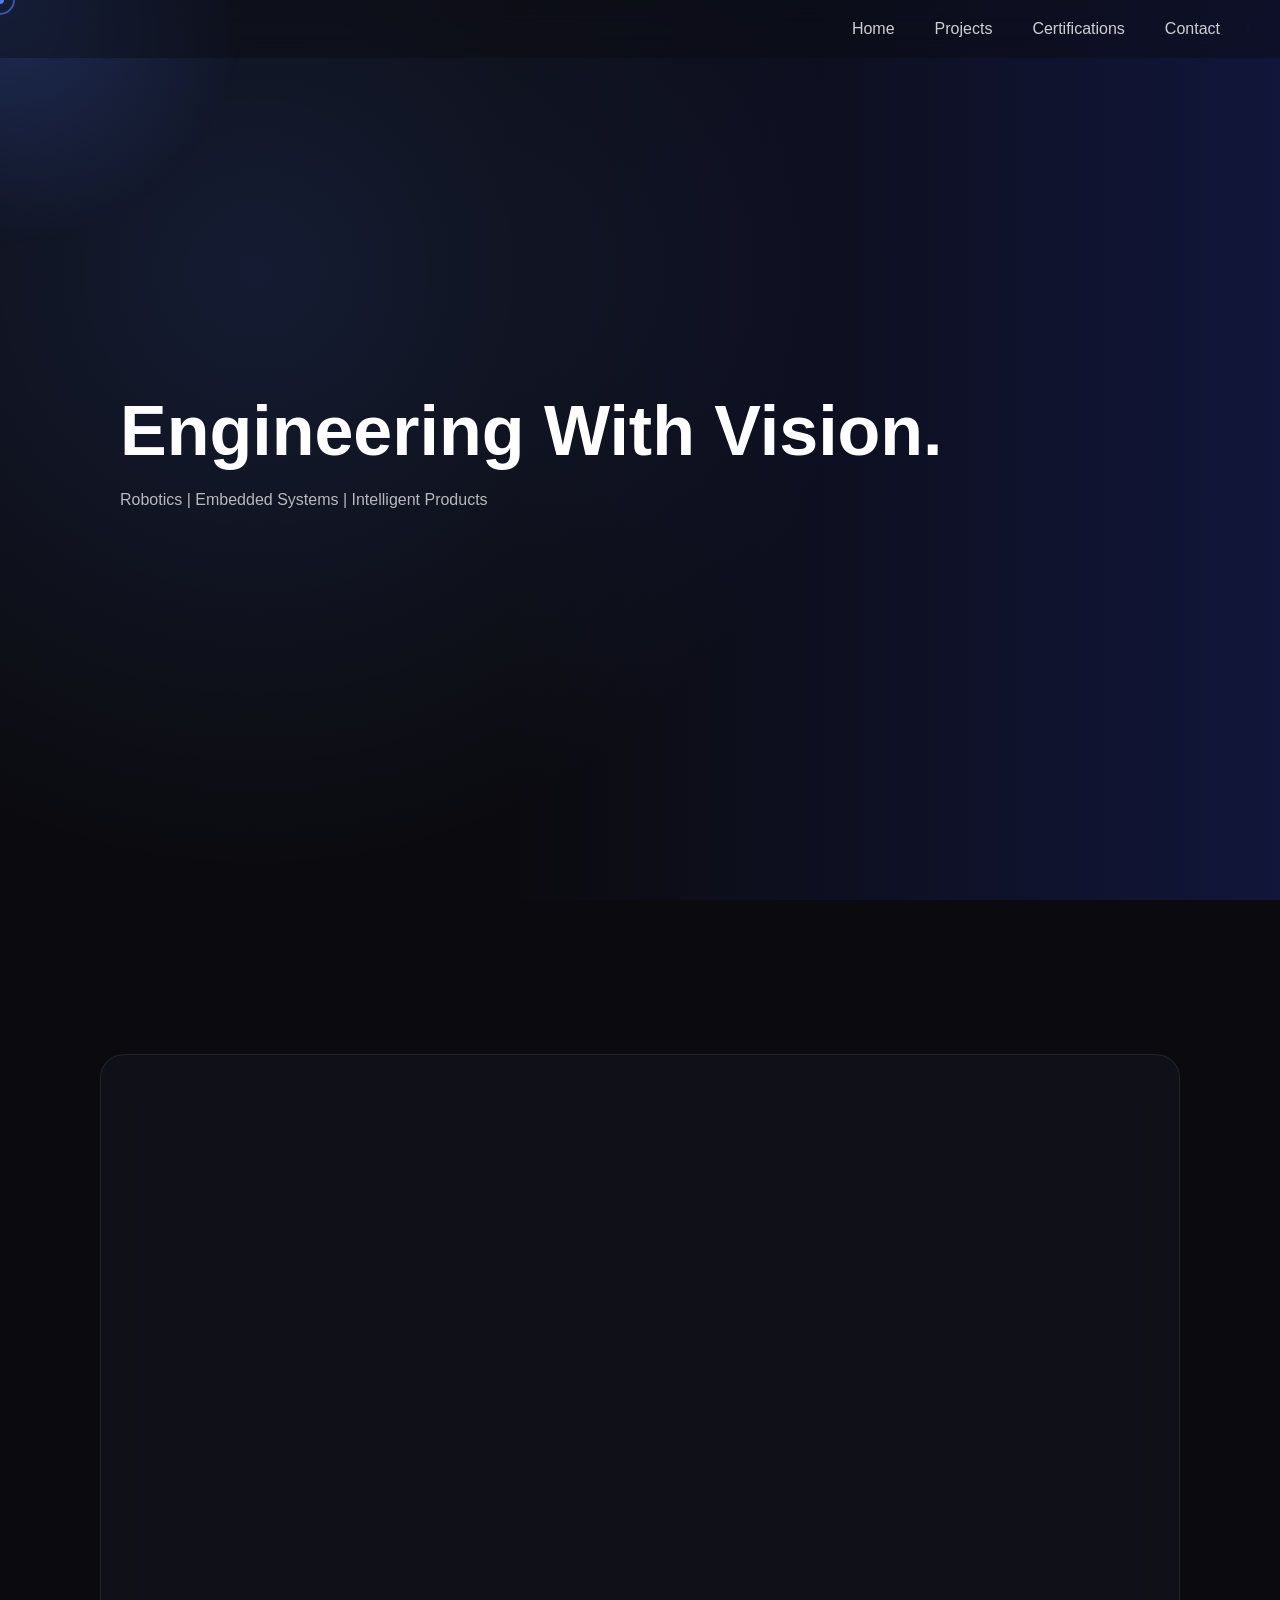
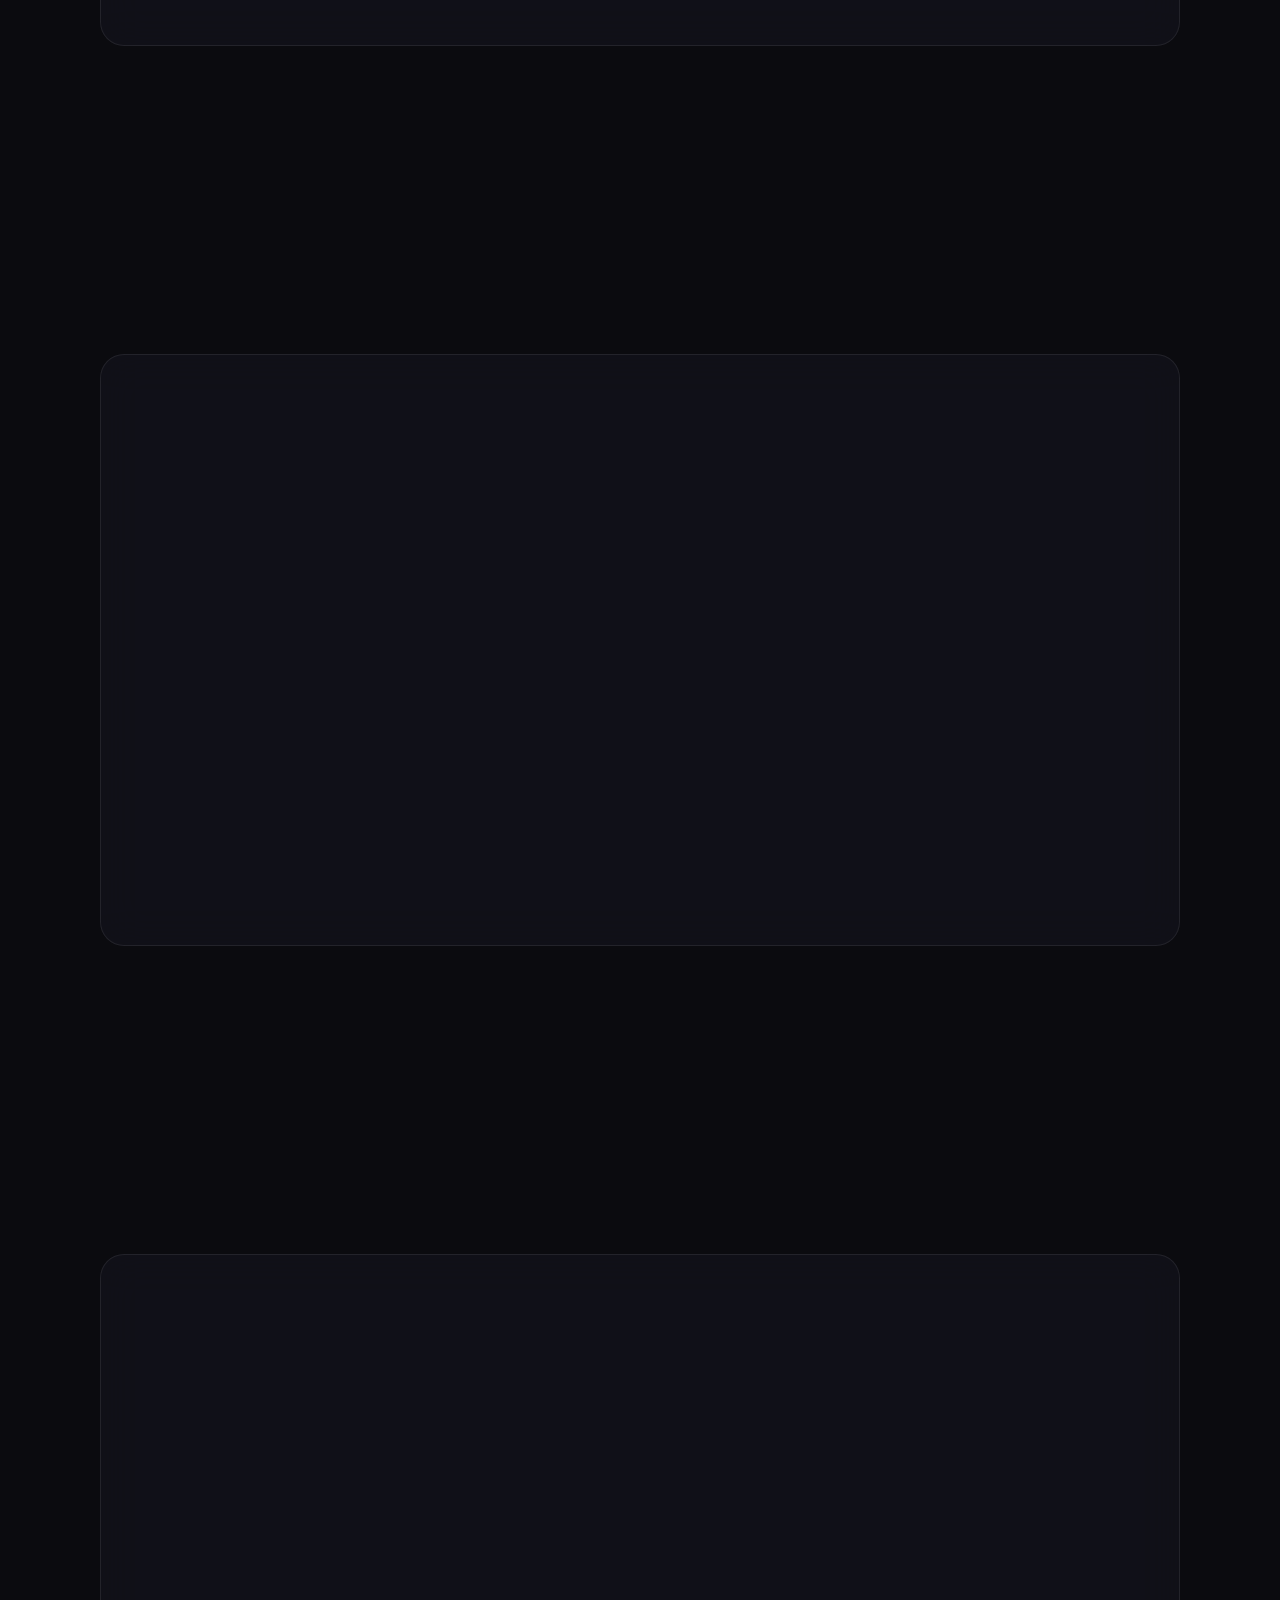
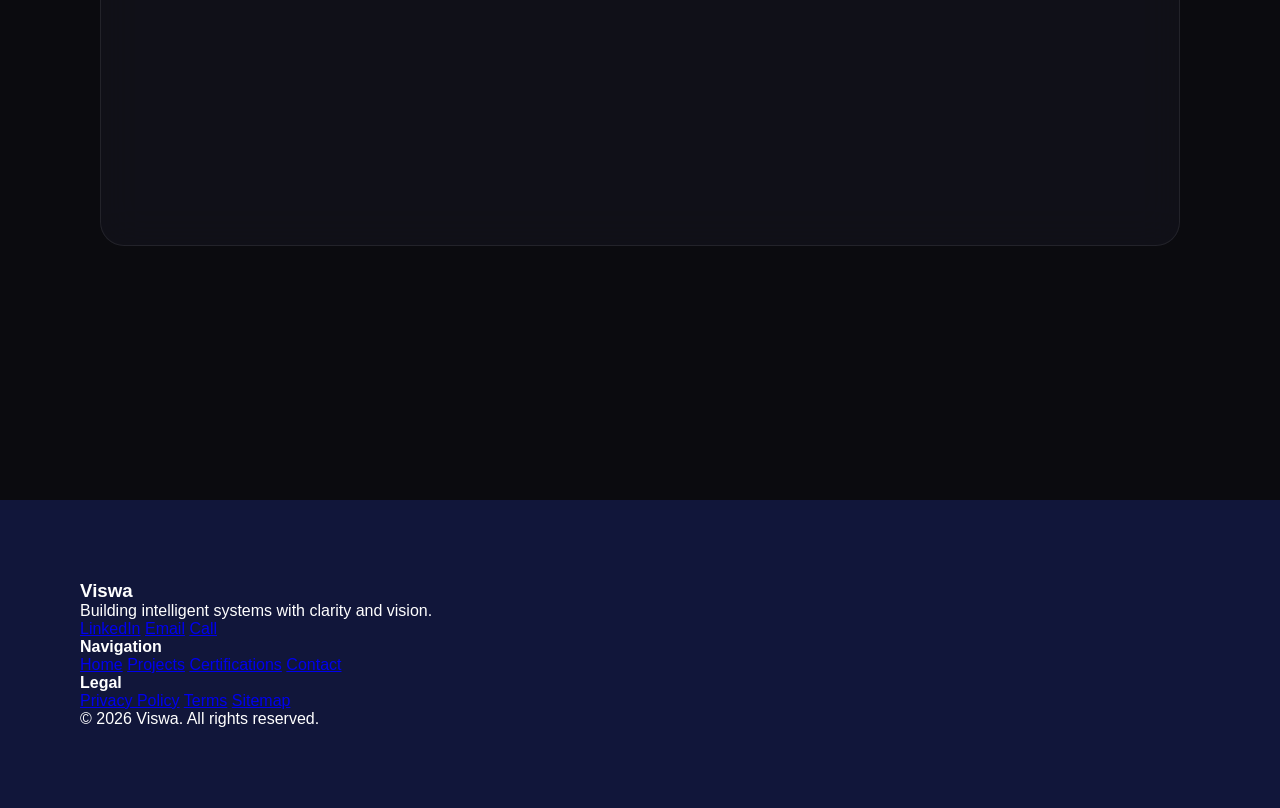
<file: index.html>
<!DOCTYPE html>
<html>
<head>
  <meta charset="UTF-8">
  <title>Viswa | Engineering Momentum</title>
  <meta name="viewport" content="width=device-width, initial-scale=1.0">
  <link rel="stylesheet" href="style.css">
</head>
<body>
<!-- Mouse Glow -->
<div class="mouse-glow"></div>

<!-- Custom Cursor -->
<div class="cursor-dot"></div>
<div class="cursor-outline"></div>

  <!-- Navbar -->
  <nav>
    <ul>
      <li><a href="index.html" class="btn">Home</a></li>
      <li><a href="projects.html" class="btn">Projects</a></li>
      <li><a href="certifications.html" class="btn">Certifications</a></li>
      <li><a href="contact.html" class="btn">Contact</a></li>
    </ul>
  </nav>

  <!-- HERO -->
  <section class="hero">
    <div class="hero-content">
      <h1>Engineering With Vision.</h1>
      <p>Robotics | Embedded Systems | Intelligent Products</p>
    </div>
  </section>

  <!-- PANEL 1 -->
  <section class="panel">
    <div class="panel-inner">
      <div class="panel-image">
        <img src="pic-1.jpeg" alt="Project 1">
      </div>
      <div class="panel-text">
        <h2>Precision in Motion</h2>
        <p>
          Engineering systems that adapt, respond and perform under pressure.
        </p>
      </div>
    </div>
  </section>

  <!-- PANEL 2 -->
  <section class="panel">
    <div class="panel-inner reverse">
      <div class="panel-image">
        <img src="pic-2.jpeg" alt="Project 2">
      </div>
      <div class="panel-text">
        <h2>Embedded Intelligence</h2>
        <p>
          Hardware meets control theory and intelligent decision systems.
        </p>
      </div>
    </div>
  </section>

  <!-- PANEL 3 -->
  <section class="panel">
    <div class="panel-inner">
      <div class="panel-image">
        <img src="pic-3.jpeg" alt="Project 3">
      </div>
      <div class="panel-text">
        <h2>Digital Exploration</h2>
        <p>
          Exploring Unreal Engine, AI systems and performance-driven design.
        </p>
      </div>
    </div>
  </section>

  <!-- FOOTER -->
  <footer class="footer">
    <div class="footer-container">

      <div>
        <h3>Viswa</h3>
        <p>Building intelligent systems with clarity and vision.</p>

        <div class="social-links">
          <a href="https://www.linkedin.com/in/viswa-ks-729786322" target="_blank">LinkedIn</a>
          <a href="mailto:viswaks06@gmail.com">Email</a>
          <a href="tel:+917760443513">Call</a>
        </div>
      </div>

      <div>
        <h4>Navigation</h4>
        <a href="index.html">Home</a>
        <a href="projects.html">Projects</a>
        <a href="certifications.html">Certifications</a>
        <a href="contact.html">Contact</a>
      </div>

      <div>
        <h4>Legal</h4>
        <a href="#">Privacy Policy</a>
        <a href="#">Terms</a>
        <a href="#">Sitemap</a>
      </div>

    </div>

    <div class="footer-bottom">
      © 2026 Viswa. All rights reserved.
    </div>
  </footer>

  <script src="script.js"></script>
</body>
</html>
</file>
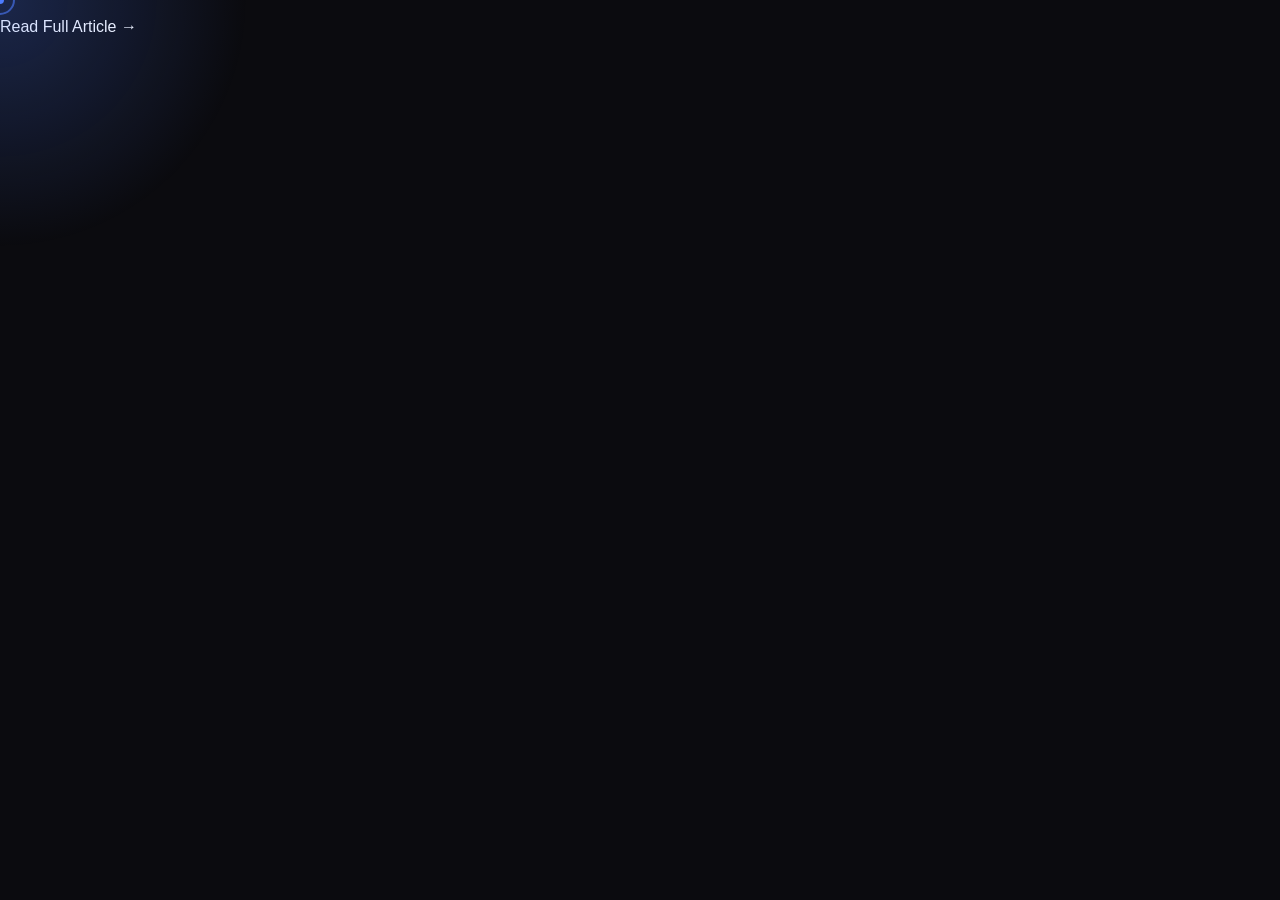
<file: article.html>
<!DOCTYPE html>
<html>
<head>
  <title>Article</title>
  <link rel="stylesheet" href="style.css">
</head>
<body>
<!-- Mouse Glow -->
<div class="mouse-glow"></div>

<!-- Custom Cursor -->
<div class="cursor-dot"></div>
<div class="cursor-outline"></div>

  <div class="article-page">
    <img id="article-image">
    <h1 id="article-title"></h1>
    <p id="article-description"></p>
    <a id="article-link" target="_blank">Read Full Article →</a>
  </div>

  <script>
    const articles = JSON.parse(localStorage.getItem("articles"));
    const index = localStorage.getItem("selectedArticle");
    const article = articles[index];

    document.getElementById("article-image").src = article.urlToImage || '';
    document.getElementById("article-title").innerText = article.title;
    document.getElementById("article-description").innerText = article.description;
    document.getElementById("article-link").href = article.url;
  </script>

</body>
</html>
</file>
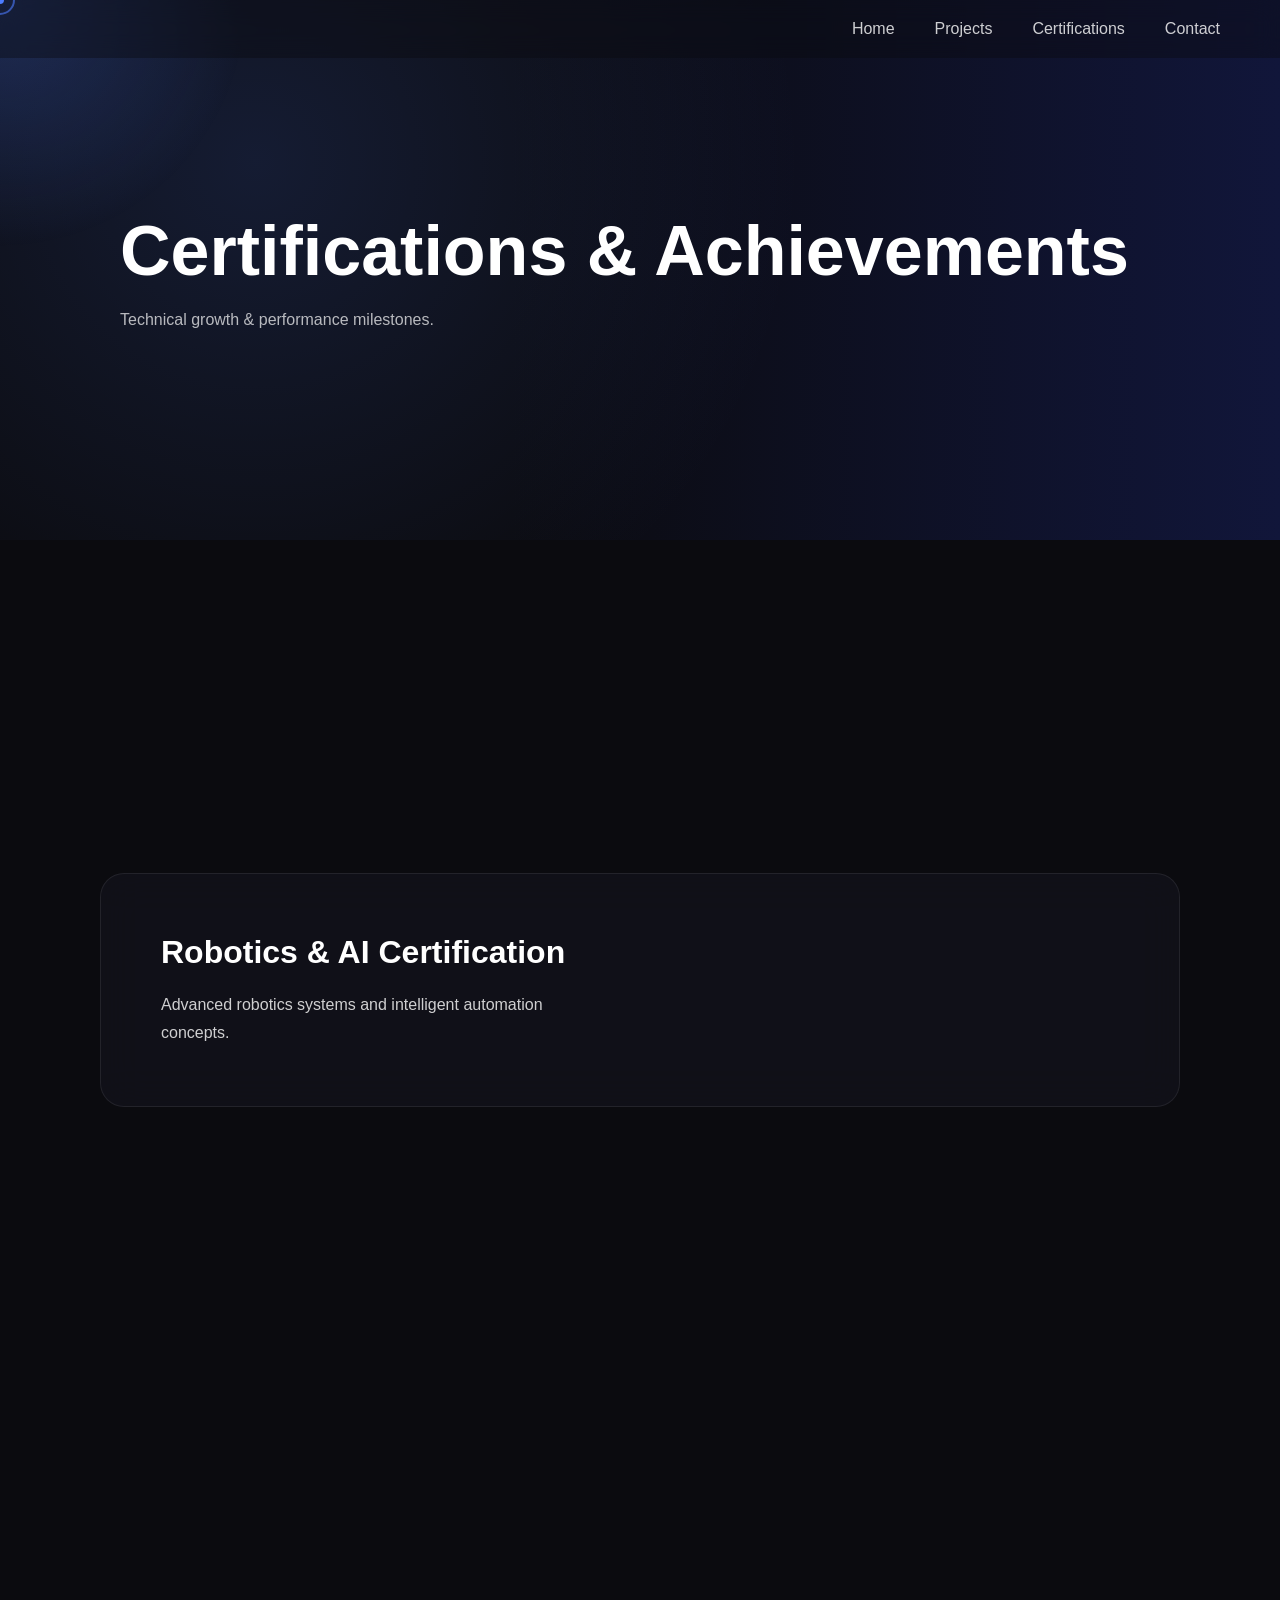
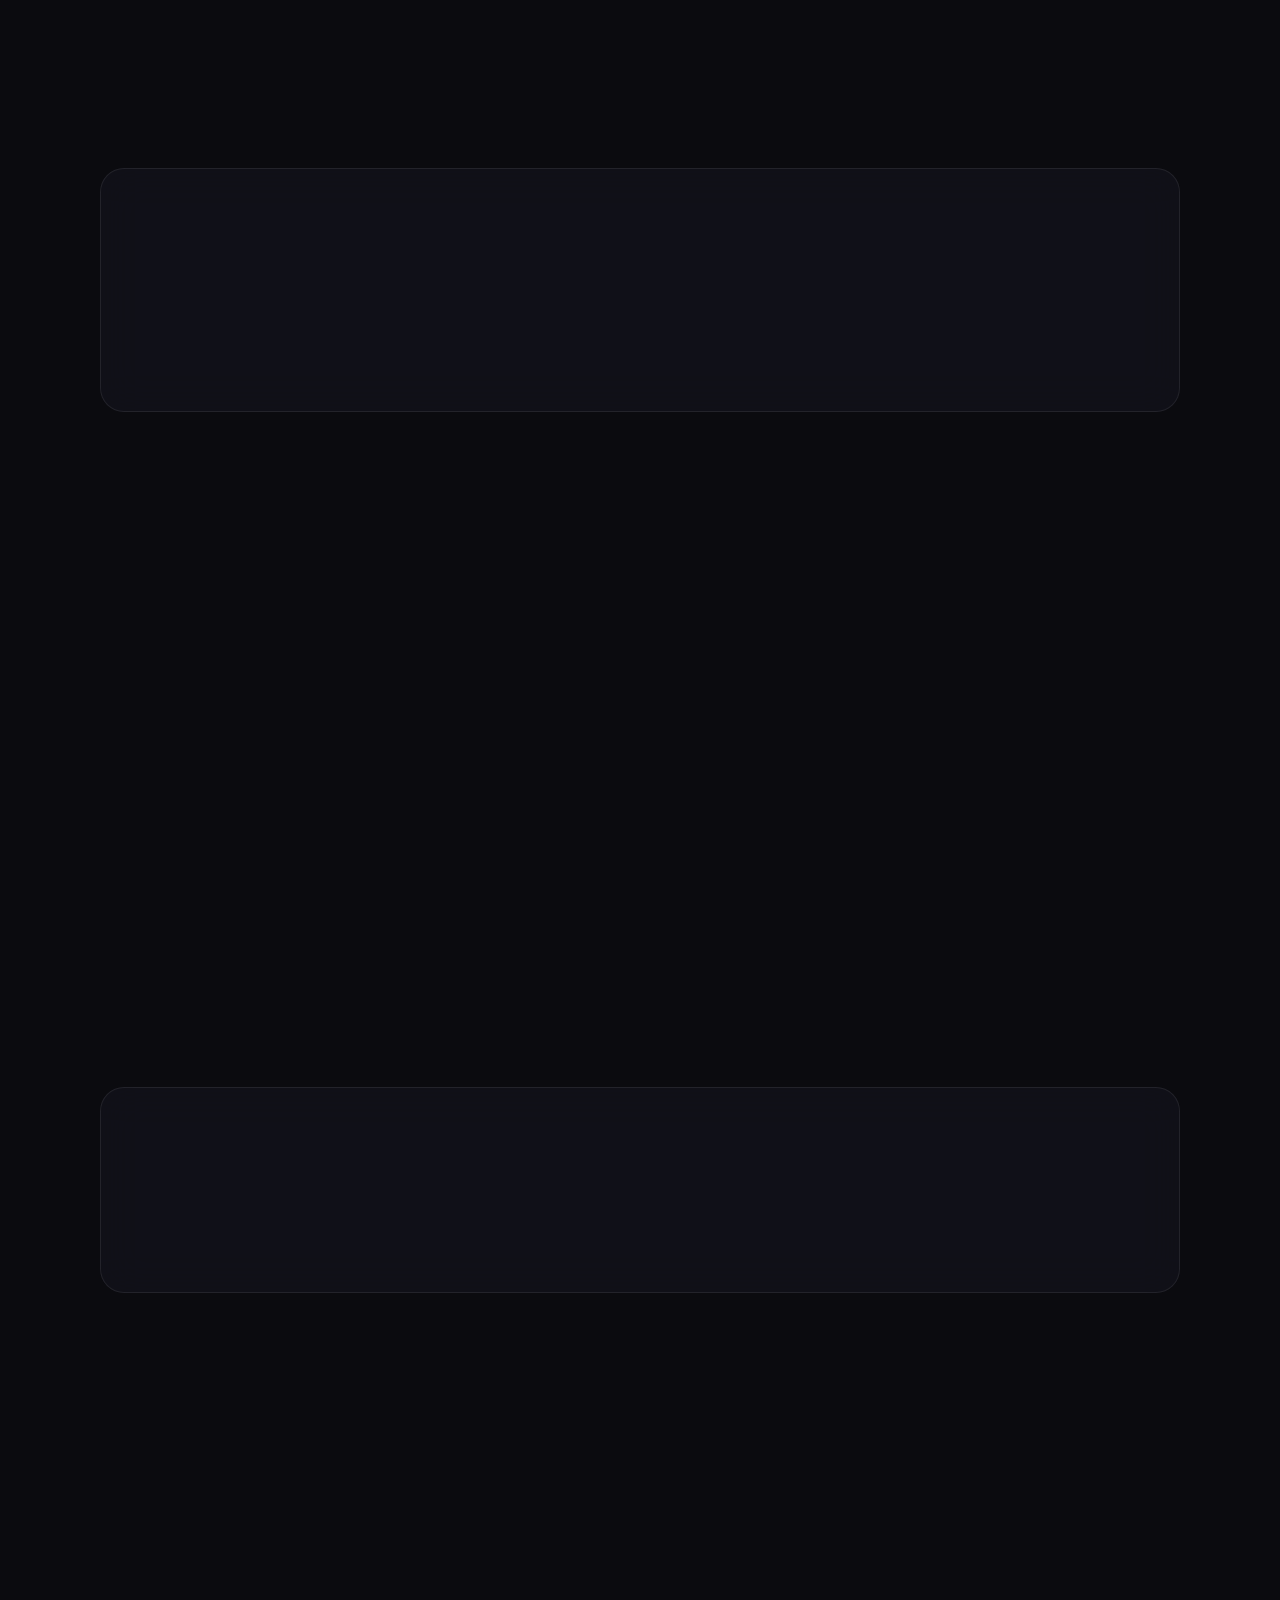
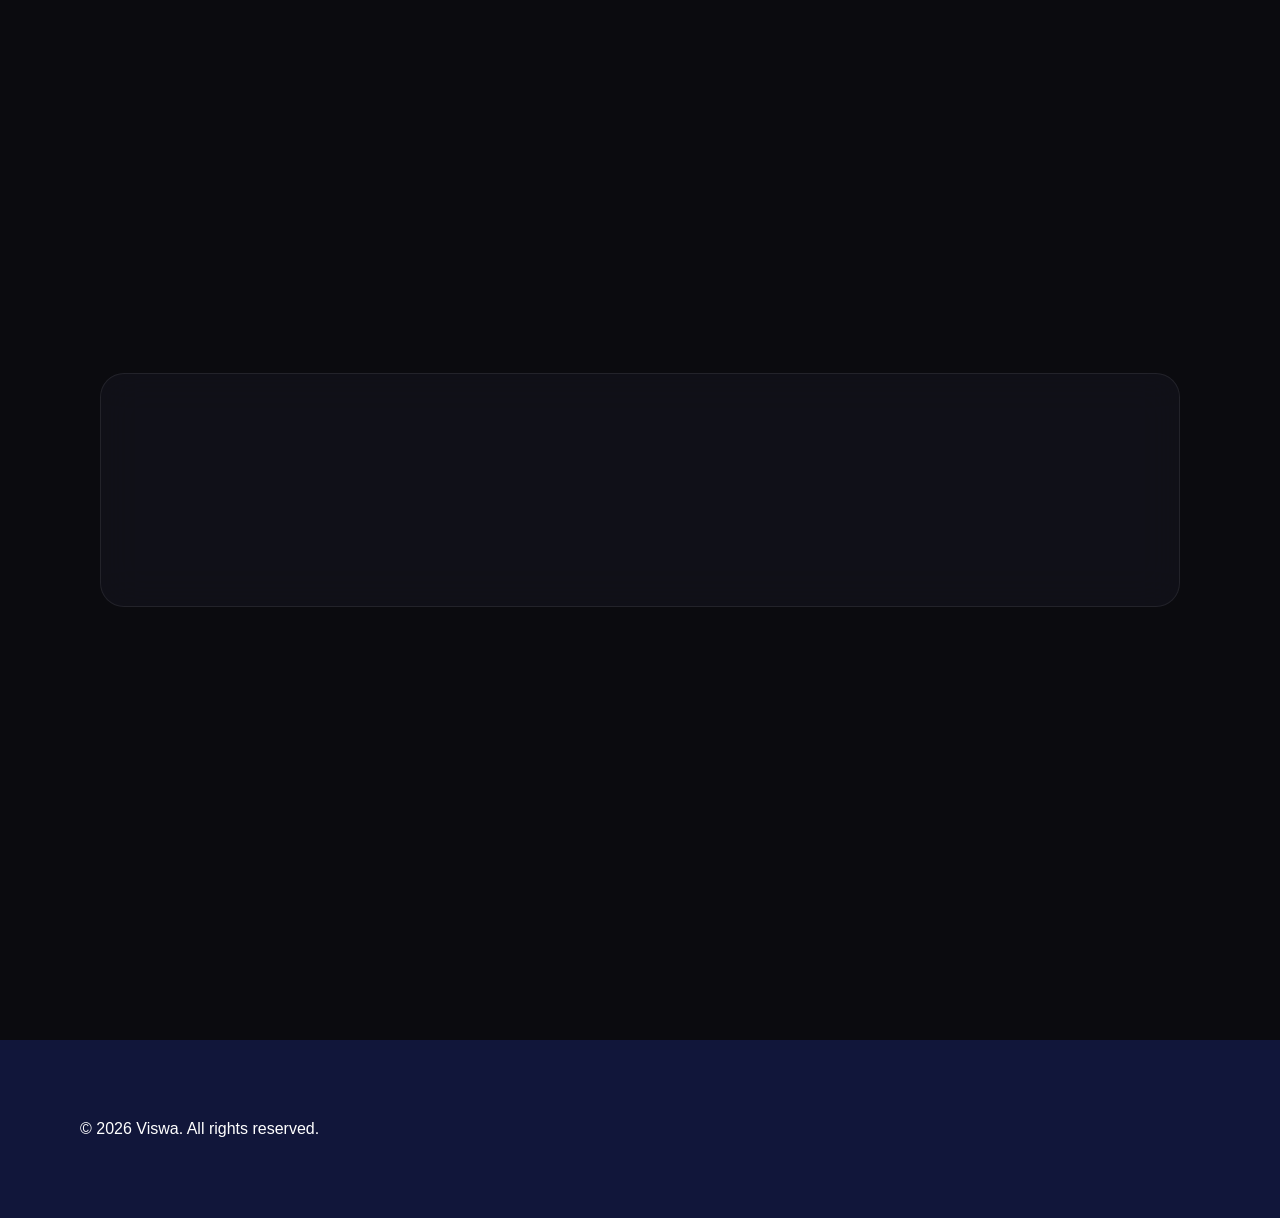
<file: certifications.html>
<!DOCTYPE html>
<html>
<head>
  <meta charset="UTF-8">
  <title>Viswa | Certifications</title>
  <meta name="viewport" content="width=device-width, initial-scale=1.0">
  <link rel="stylesheet" href="style.css">
</head>
<body>

<div class="mouse-glow"></div>
<div class="cursor-dot"></div>
<div class="cursor-outline"></div>

<nav>
  <ul>
    <li><a href="index.html">Home</a></li>
    <li><a href="projects.html">Projects</a></li>
    <li><a href="certifications.html">Certifications</a></li>
    <li><a href="contact.html">Contact</a></li>
  </ul>
</nav>

<section class="hero" style="height:60vh;">
  <div>
    <h1>Certifications & Achievements</h1>
    <p>Technical growth & performance milestones.</p>
  </div>
</section>

<section class="panel">
  <div class="panel-inner">
    <div class="panel-text">
      <h2>Robotics & AI Certification</h2>
      <p>Advanced robotics systems and intelligent automation concepts.</p>
    </div>
  </div>
</section>

<section class="panel">
  <div class="panel-inner">
    <div class="panel-text">
      <h2>Embedded Systems Workshop</h2>
      <p>Hands-on microcontroller design and hardware integration.</p>
    </div>
  </div>
</section>

<section class="panel">
  <div class="panel-inner">
    <div class="panel-text">
      <h2>Hackathon Finalist</h2>
      <p>Built an intelligent rehabilitation monitoring device.</p>
    </div>
  </div>
</section>

<section class="panel">
  <div class="panel-inner">
    <div class="panel-text">
      <h2>Sports Achievement</h2>
      <p>Mountain rally cycling participation and regional championship recognition.</p>
    </div>
  </div>
</section>

<footer class="footer">
  <div class="footer-bottom">
    © 2026 Viswa. All rights reserved.
  </div>
</footer>

<script src="script.js"></script>
</body>
</html>
</file>
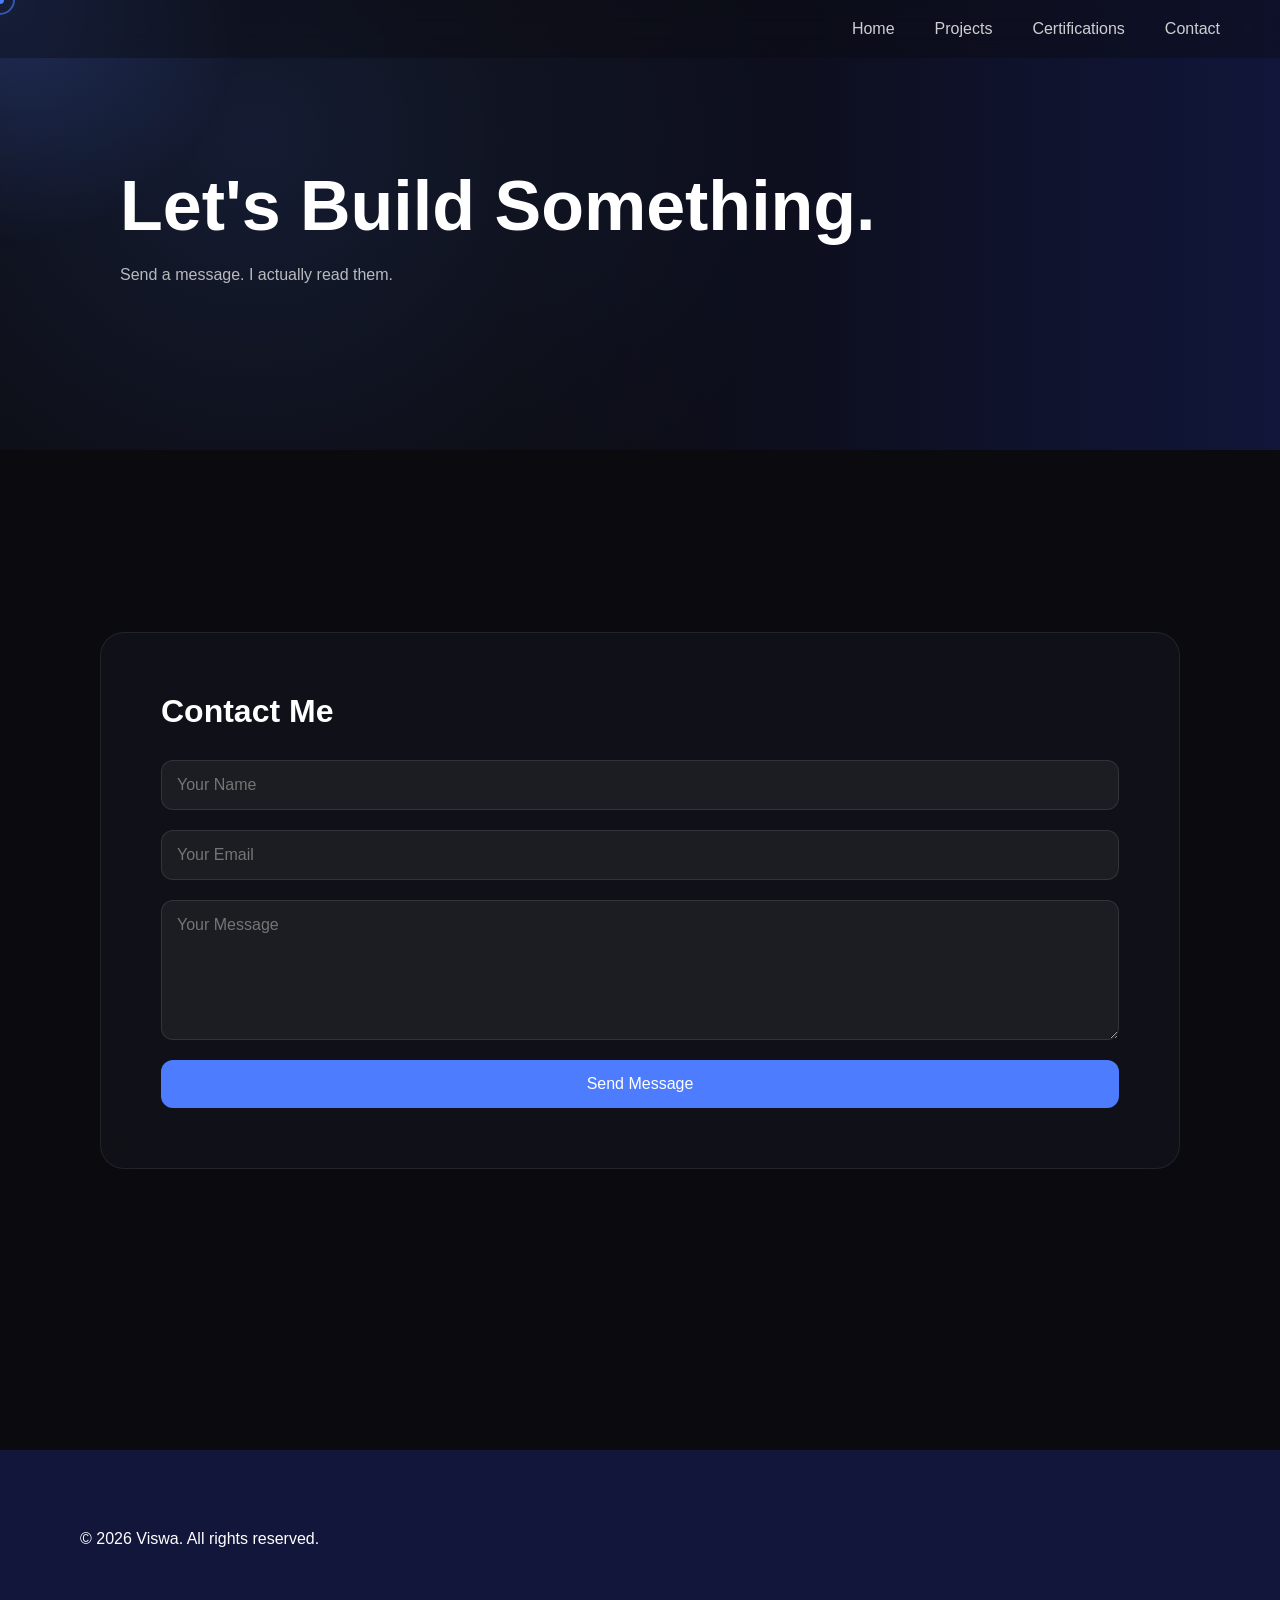
<file: contact.html>
<!DOCTYPE html>
<html>
<head>
  <meta charset="UTF-8">
  <title>Viswa | Contact</title>
  <meta name="viewport" content="width=device-width, initial-scale=1.0">
  <link rel="stylesheet" href="style.css">
</head>
<body>

<div class="mouse-glow"></div>
<div class="cursor-dot"></div>
<div class="cursor-outline"></div>

<nav>
  <ul>
    <li><a href="index.html">Home</a></li>
    <li><a href="projects.html">Projects</a></li>
    <li><a href="certifications.html">Certifications</a></li>
    <li><a href="contact.html">Contact</a></li>
  </ul>
</nav>

<section class="hero" style="height:50vh;">
  <div>
    <h1>Let's Build Something.</h1>
    <p>Send a message. I actually read them.</p>
  </div>
</section>

<section class="panel">
  <div class="panel-inner">
    <div class="panel-text" style="width:100%;">
      <h2>Contact Me</h2>

      <form action="https://formspree.io/f/maqdbgwl" method="POST" class="contact-form">
        
        <!-- Prevent spam -->
        <input type="hidden" name="_captcha" value="false">

        <input type="text" name="name" placeholder="Your Name" required>
        
        <input type="email" name="email" placeholder="Your Email" required>
        
        <textarea name="message" placeholder="Your Message" rows="6" required></textarea>

        <button type="submit">Send Message</button>

      </form>
    </div>
  </div>
</section>

<footer class="footer">
  <div class="footer-bottom">
    © 2026 Viswa. All rights reserved.
  </div>
</footer>

<script src="script.js"></script>
</body>
</html>
</file>
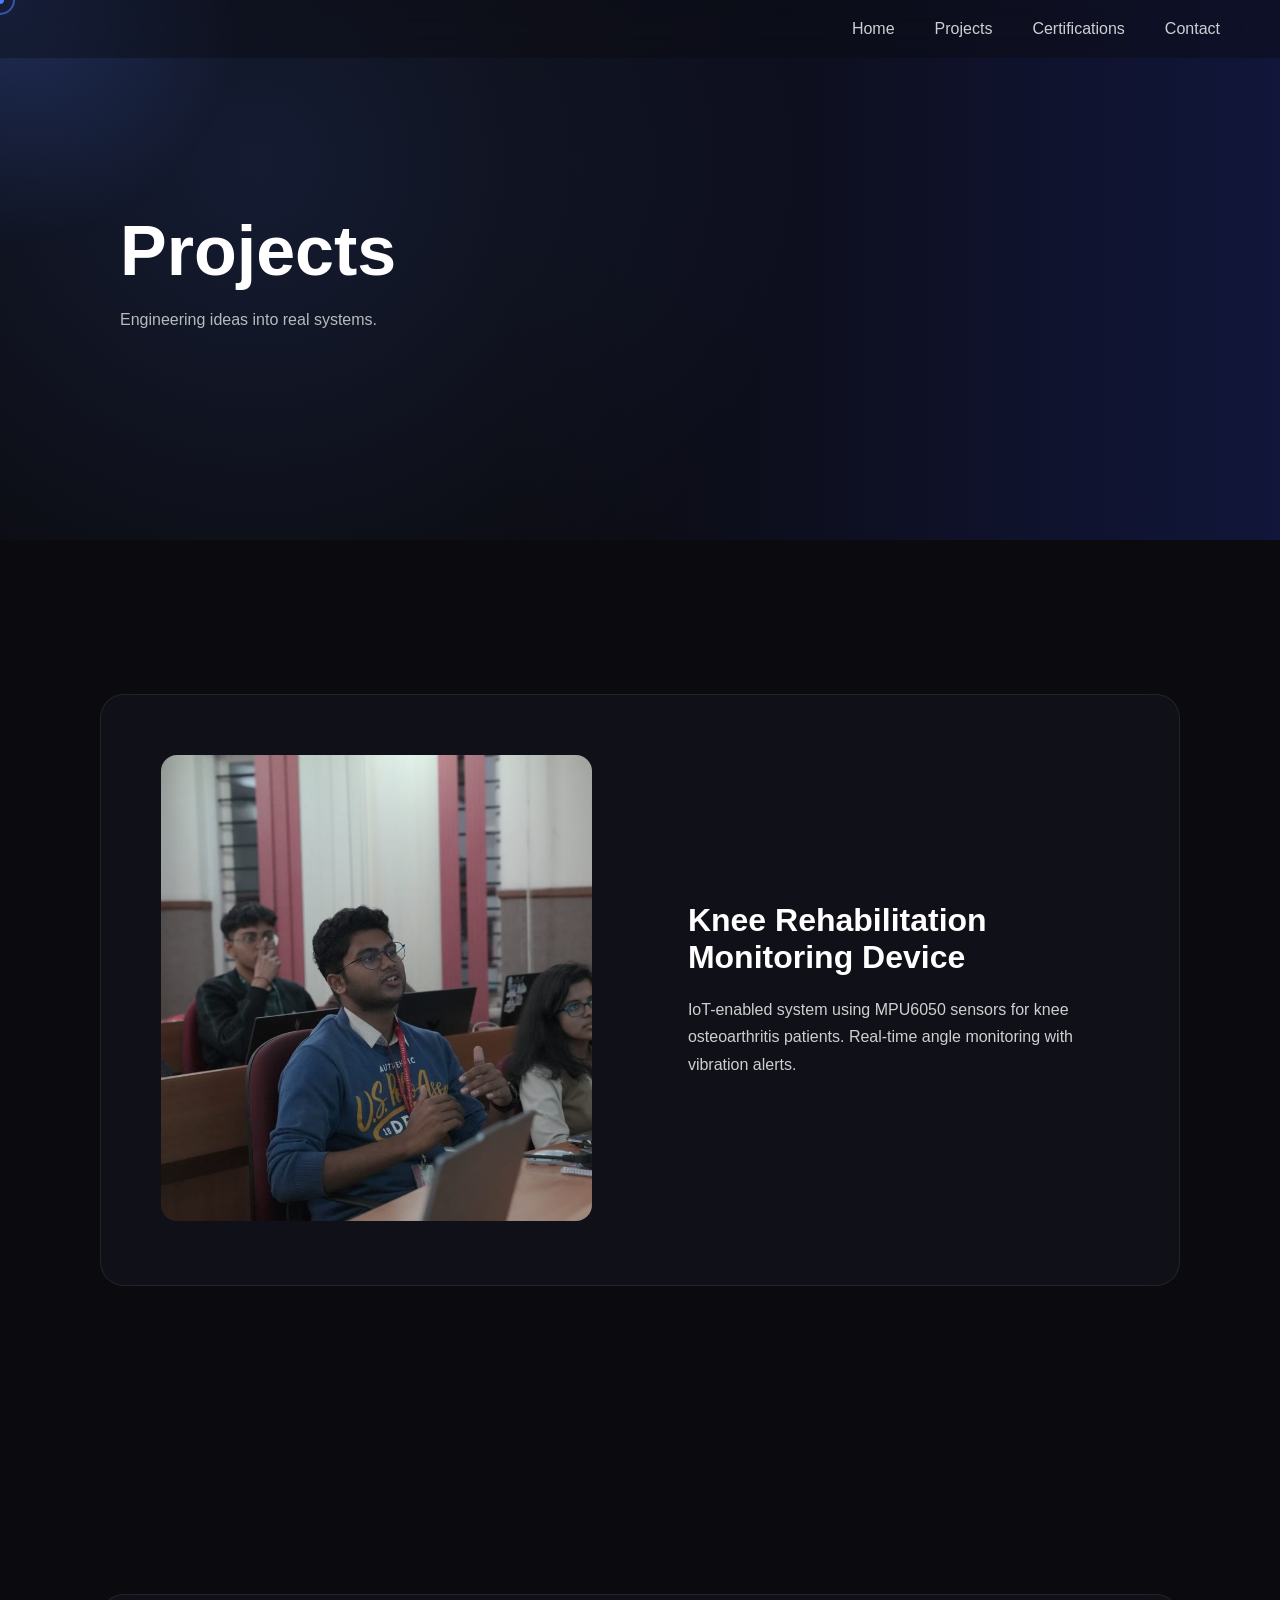
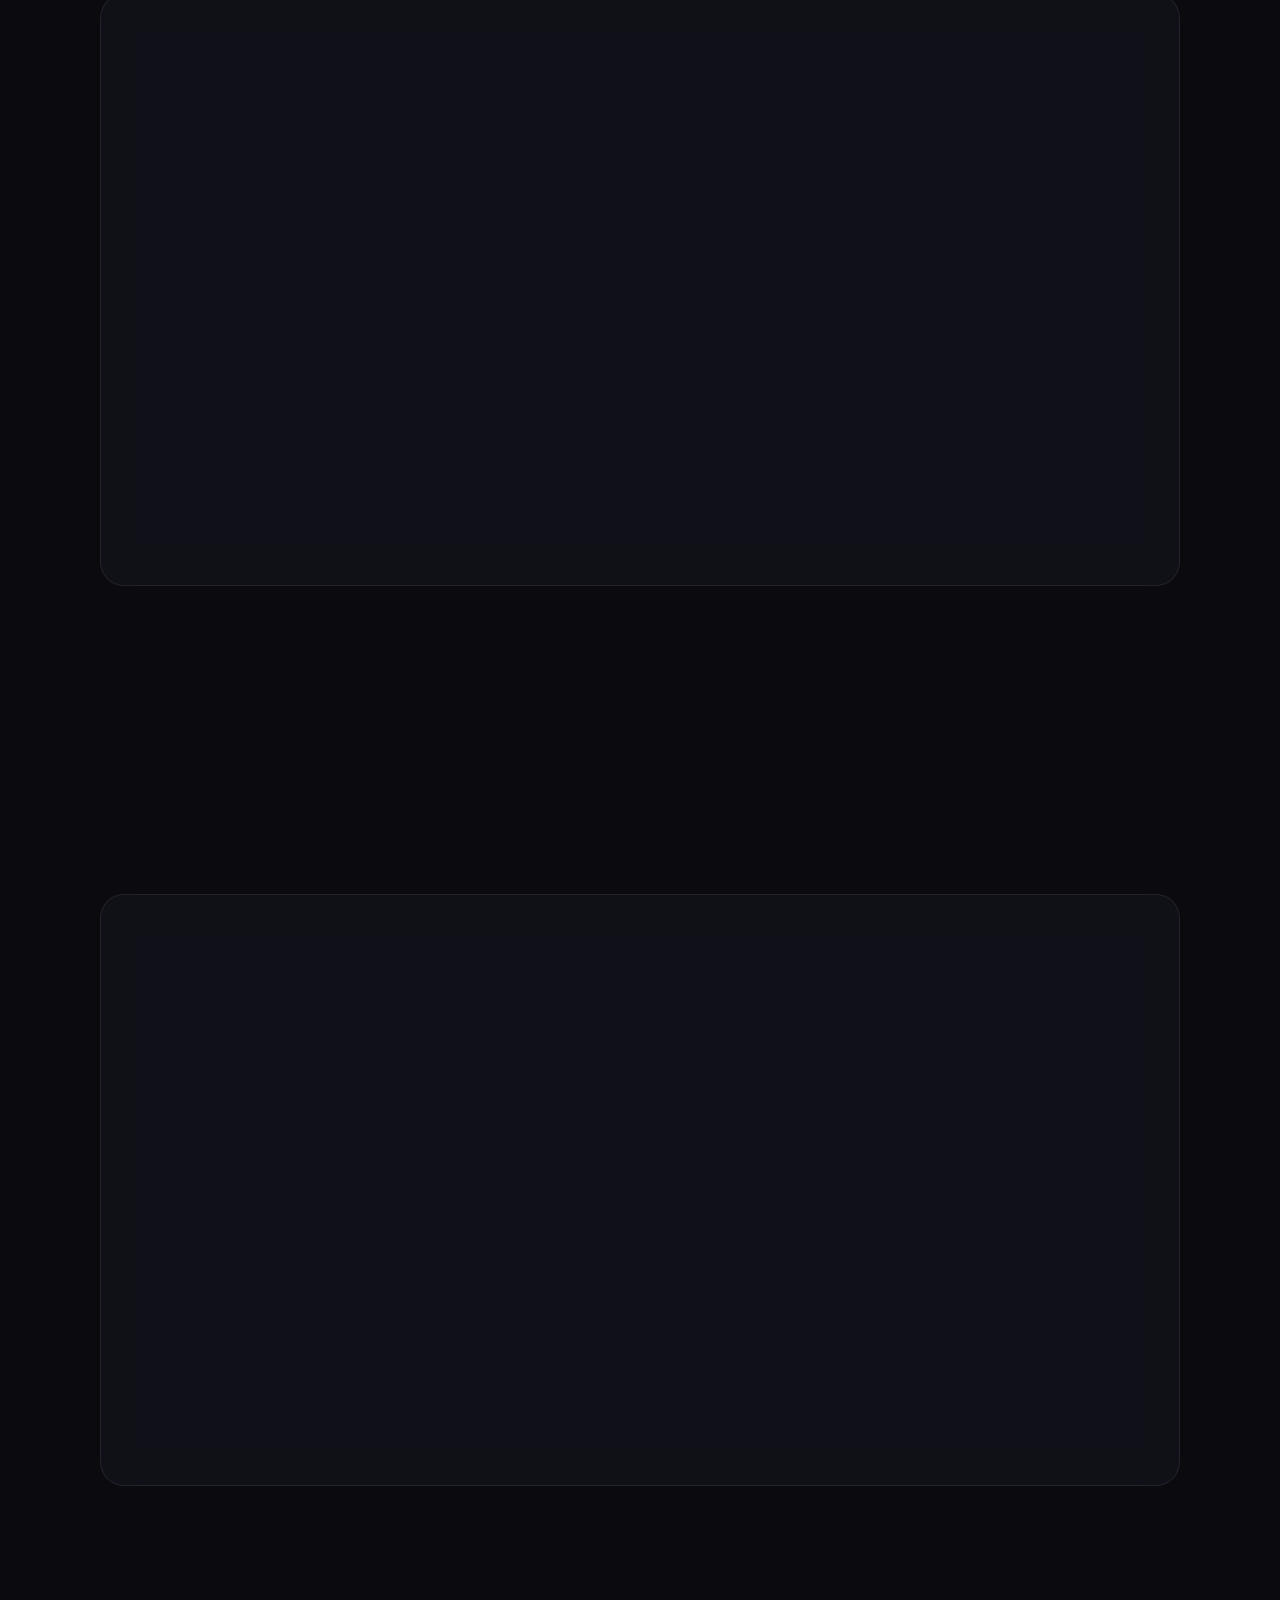
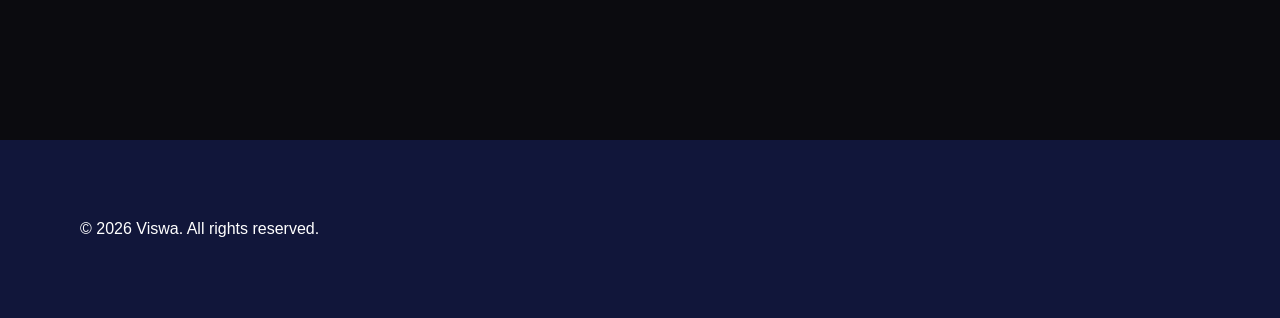
<file: projects.html>
<!DOCTYPE html>
<html>
<head>
  <meta charset="UTF-8">
  <title>Viswa | Projects</title>
  <meta name="viewport" content="width=device-width, initial-scale=1.0">
  <link rel="stylesheet" href="style.css">
</head>
<body>

<div class="mouse-glow"></div>
<div class="cursor-dot"></div>
<div class="cursor-outline"></div>

<nav>
  <ul>
    <li><a href="index.html">Home</a></li>
    <li><a href="projects.html">Projects</a></li>
    <li><a href="certifications.html">Certifications</a></li>
    <li><a href="contact.html">Contact</a></li>
  </ul>
</nav>

<!-- HERO -->
<section class="hero" style="height:60vh;">
  <div>
    <h1>Projects</h1>
    <p>Engineering ideas into real systems.</p>
  </div>
</section>

<!-- PROJECT 1 -->
<section class="panel">
  <div class="panel-inner">
    <div class="panel-image">
      <img src="pic-1.jpeg" alt="Project 1">
    </div>
    <div class="panel-text">
      <h2>Knee Rehabilitation Monitoring Device</h2>
      <p>
        IoT-enabled system using MPU6050 sensors for knee osteoarthritis patients.
        Real-time angle monitoring with vibration alerts.
      </p>
    </div>
  </div>
</section>

<!-- PROJECT 2 -->
<section class="panel">
  <div class="panel-inner reverse">
    <div class="panel-image">
      <img src="pic-2.jpeg" alt="Project 2">
    </div>
    <div class="panel-text">
      <h2>Autonomous Delivery Robot</h2>
      <p>
        Robotics + AI navigation system for autonomous campus delivery.
        Focused on performance optimization and sensor fusion.
      </p>
    </div>
  </div>
</section>

<!-- PROJECT 3 -->
<section class="panel">
  <div class="panel-inner">
    <div class="panel-image">
      <img src="pic-3.jpeg" alt="Project 3">
    </div>
    <div class="panel-text">
      <h2>Unreal Engine Game (In Development)</h2>
      <p>
        Designing a performance-driven immersive experience.
        Open for collaboration — reach out if you want to build something wild.
      </p>
    </div>
  </div>
</section>

<footer class="footer">
  <div class="footer-bottom">
    © 2026 Viswa. All rights reserved.
  </div>
</footer>

<script src="script.js"></script>
</body>
</html>
</file>
<file: style.css>
/* ================= GLOBAL ================= */

* {
  margin: 0;
  padding: 0;
  box-sizing: border-box;
  font-family: 'Inter', sans-serif;
}

html {
  scroll-behavior: smooth;
}

body {
  background: #0B0B0F;
  color: white;
  overflow-x: hidden;
  cursor: none;
}


/* ================= MOUSE GLOW ================= */

.mouse-glow {
  position: fixed;
  width: 500px;
  height: 500px;
  background: radial-gradient(circle, rgba(77,124,254,0.25) 0%, transparent 70%);
  border-radius: 50%;
  pointer-events: none;
  transform: translate(-50%, -50%);
  z-index: 1;
  transition: 0.03s linear;
}


/* ================= CUSTOM CURSOR ================= */

.cursor-dot {
  width: 8px;
  height: 8px;
  background: #4D7CFE;
  border-radius: 50%;
  position: fixed;
  pointer-events: none;
  z-index: 9999;
  transform: translate(-50%, -50%);
}

.cursor-outline {
  width: 30px;
  height: 30px;
  border: 2px solid rgba(77,124,254,0.6);
  border-radius: 50%;
  position: fixed;
  pointer-events: none;
  z-index: 9998;
  transform: translate(-50%, -50%);
  transition: width 0.15s ease, height 0.15s ease;
}

.cursor-outline.hover {
  width: 55px;
  height: 55px;
}


/* ================= NAVBAR ================= */

nav {
  position: fixed;
  top: 0;
  width: 100%;
  padding: 20px 60px;
  display: flex;
  justify-content: flex-end;
  z-index: 1000;
  background: rgba(11,11,15,0.4);
  backdrop-filter: blur(12px);
  transition: top 0.3s ease;
}

nav ul {
  list-style: none;
  display: flex;
  gap: 40px;
}

nav a {
  text-decoration: none;
  color: white;
  opacity: 0.8;
  transition: 0.3s ease;
}

nav a:hover {
  color: #4D7CFE;
}


/* ================= HERO ================= */

.hero {
  height: 100vh;
  display: flex;
  align-items: center;
  padding-left: 120px;
  background:
    radial-gradient(circle at 20% 30%, rgba(77,124,254,0.15), transparent 50%),
    linear-gradient(to right, #0B0B0F 40%, #11163a 100%);
}

.hero h1 {
  font-size: 70px;
  margin-bottom: 20px;
}

.hero p {
  opacity: 0.7;
}


/* ================= PANELS ================= */

.panel {
  min-height: 100vh;
  display: flex;
  align-items: center;
  padding: 100px;
}

.panel-inner {
  display: flex;
  align-items: center;
  justify-content: space-between;
  gap: 80px;
  width: 100%;
  padding: 60px;
  border-radius: 24px;

  background: rgba(20,20,30,0.6);
  backdrop-filter: blur(20px);
  border: 1px solid rgba(255,255,255,0.08);

  transition: 0.9s cubic-bezier(0.22,1,0.36,1);
}

.panel-inner.reverse {
  flex-direction: row-reverse;
}

/* IMAGE */

.panel-image {
  width: 45%;
  opacity: 0;
  transform: translateX(-150px);
  transition: 0.9s cubic-bezier(0.22,1,0.36,1);
}

.panel-inner.reverse .panel-image {
  transform: translateX(150px);
}

.panel-image img {
  width: 100%;
  border-radius: 16px;
}

/* TEXT */

.panel-text {
  width: 45%;
  opacity: 0;
  transform: translateX(150px);
  transition: 0.9s cubic-bezier(0.22,1,0.36,1);
}

.panel-inner.reverse .panel-text {
  transform: translateX(-150px);
}

.panel-text h2 {
  font-size: 32px;
  margin-bottom: 20px;
}

.panel-text p {
  opacity: 0.8;
  line-height: 1.7;
}

/* ACTIVE IN */

.panel.active .panel-image,
.panel.active .panel-text {
  opacity: 1;
  transform: translateX(0);
}

/* OUT */

.panel.out .panel-image {
  opacity: 0;
  transform: translateX(-200px);
}

.panel.out .panel-text {
  opacity: 0;
  transform: translateX(200px);
}

/* ================= CONTACT FORM ================= */

.contact-form {
  margin-top: 30px;
  display: flex;
  flex-direction: column;
  gap: 20px;
}

.contact-form input,
.contact-form textarea {
  background: rgba(255,255,255,0.05);
  border: 1px solid rgba(255,255,255,0.1);
  padding: 15px;
  border-radius: 12px;
  color: white;
  font-size: 16px;
  outline: none;
  transition: 0.3s ease;
}

.contact-form input:focus,
.contact-form textarea:focus {
  border-color: #4D7CFE;
}

.contact-form button {
  background: #4D7CFE;
  color: white;
  border: none;
  padding: 15px;
  border-radius: 12px;
  font-size: 16px;
  cursor: pointer;
  transition: 0.3s ease;
}

.contact-form button:hover {
  opacity: 0.85;
}


/* ================= FOOTER ================= */

.footer {
  background: #11163a;
  padding: 80px;
  margin-top: 100px;
}
</file>
